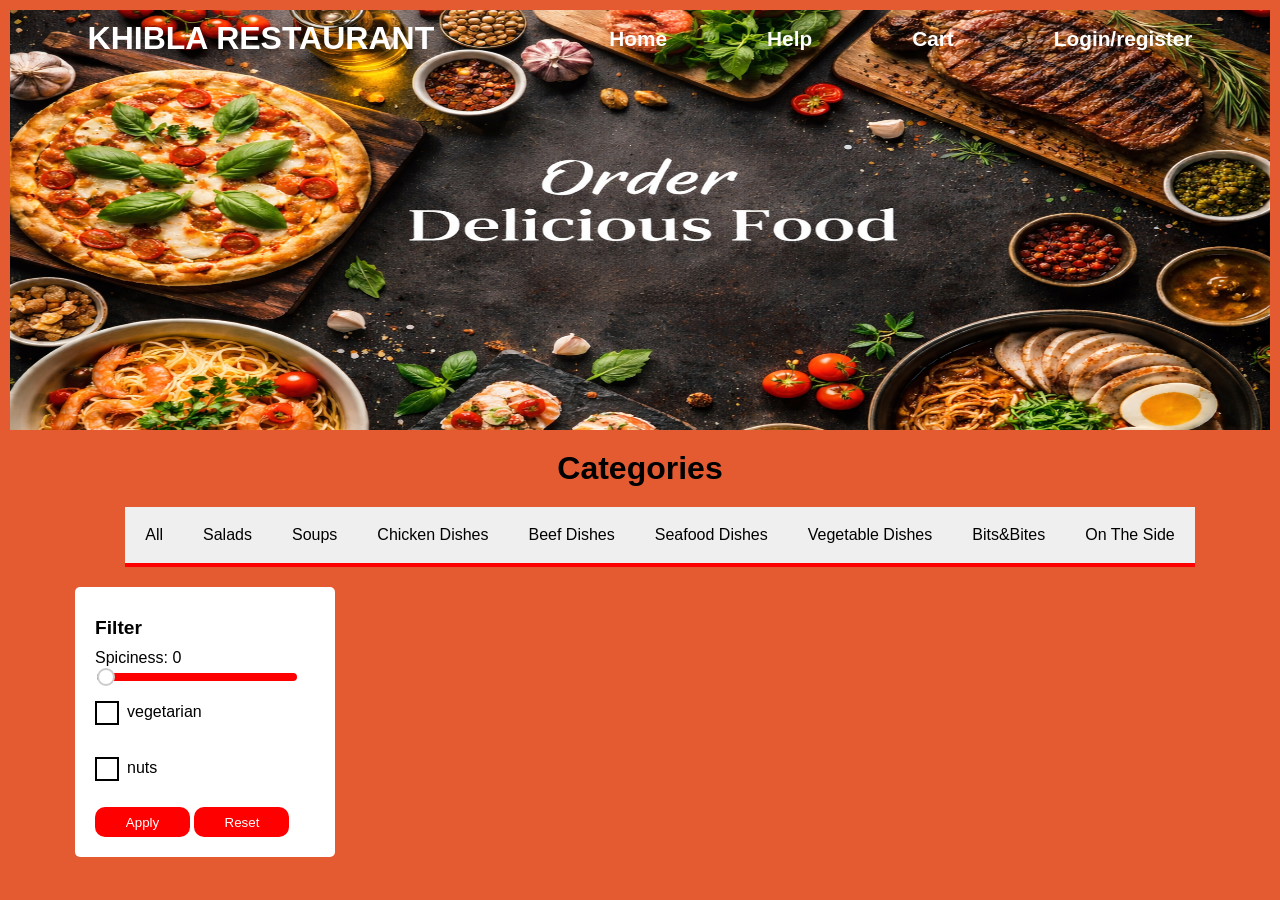
<file: index.html>
<!doctype html>
<html lang="en">
  <head>
    <meta charset="UTF-8" />
    <meta name="viewport" content="width=device-width, initial-scale=1.0" />
    <title>Document</title>
    <link rel="stylesheet" href="style.css" />
  </head>
  <body>
    <header>
      <div class="header-content">
        <h1>KHIBLA RESTAURANT</h1>
        <div class="burger" id="burger">
          <span></span>
          <span></span>
          <span></span>
        </div>
        <div class="home-cart">
         
          <a href="#" class="home-link">Home</a>
          <a href="gemini.html">Help</a>
          <a href="basket.html" class="cart-link">Cart</a>
          <div class="user-info">
            <div id="userDisplayArea" class="hidden">
              <div class="user-welcome">
                Welcome, <strong id="userDisplayName"></strong>
              </div>
            </div>
            <div id="notLoggedInArea">
              <a href="login.html">Login/register</a>
            </div>
            <button id="logoutBtn" class="logout-btn hidden" onclick="logout()">
              Logout
            </button>
          </div>
        </div>
      </div>
    </header>

    <h1>Categories</h1>
    <div class="categoriesbtns">
      <button onclick="GetAllProducts()" class="allbtn" id="All">All</button>
      <button onclick="filtered(1)" class="allbtn" id="Salads">Salads</button>
      <button onclick="filtered(2)" class="allbtn" id="Soups">Soups</button>
      <button onclick="filtered(3)" class="allbtn" id="chickenDishes">
        Chicken Dishes
      </button>
      <button onclick="filtered(4)" class="allbtn" id="beefDishes">
        Beef Dishes
      </button>
      <button onclick="filtered(5)" class="allbtn" id="SeafoodDishes">
        Seafood Dishes
      </button>
      <button onclick="filtered(6)" class="allbtn" id="VegetableDishes">
        Vegetable Dishes
      </button>
      <button onclick="filtered(7)" class="allbtn" id="BitsBites">
        Bits&Bites
      </button>
      <button onclick="filtered(8)" class="allbtn" id="OnTheSide">
        On The Side
      </button>
    </div>

    <div class="main-container">
      <aside>
        <div class="aside">
          <h2>Filter</h2>
          <div class="filter-box">
            <label> Spiciness: <span id="spiceValue">0</span> </label>
            <input type="range" id="spiceRange" min="0" max="4" value="0" />
          </div>
          <p class="select-vegetarian">
            <span class="vegspn">vegetarian</span>
          </p>
          <p class="select-nuts"><span class="nutspn">nuts</span></p>
          <div class="apply-reset">
            <button class="apply-filter">Apply</button>
            <button class="reset-filter">Reset</button>
          </div>
        </div>
      </aside>
      <div id="data-container"></div>
    </div>

    <script src="login.js"></script>
    <script src="app.js"></script>
  </body>
</html>
</file>
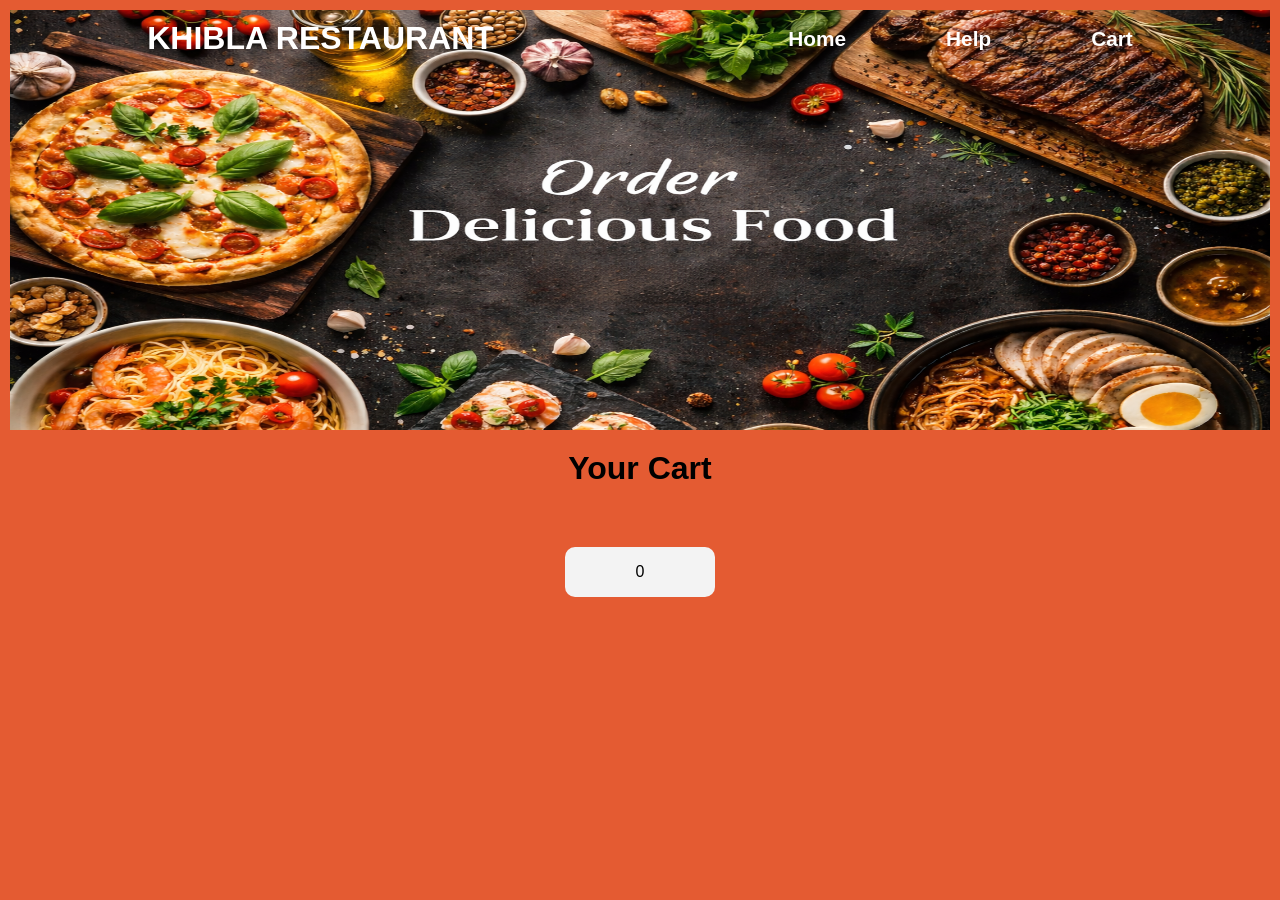
<file: basket.html>
<!DOCTYPE html>
<html lang="en">
<head>
    <meta charset="UTF-8">
    <meta name="viewport" content="width=device-width, initial-scale=1.0">
    <title>Document</title>
    <link rel="stylesheet" href="basket.css">
</head>
<body>
    <header>
      <div class="header-content">
        <h1>KHIBLA RESTAURANT</h1>
         <div class="burger" id="burger">
          <span></span>
          <span></span>
          <span></span>
        </div>
        <div class="home-cart">
          <a href="index.html" class="home-link">Home</a>
          <a href="gemini.html">Help</a>
          <a href="basket.html" class="cart-link">Cart</a>
        </div>
      </div>
    </header>
    <main>
        <h1>Your Cart</h1>
        <div class="basketctn" id="basket-container">
        </div>
        <div class="alltotalprice" id="total-price">0 </div>
    </main>
    <script src="basket.js"></script>
</body>
</html>
</file>
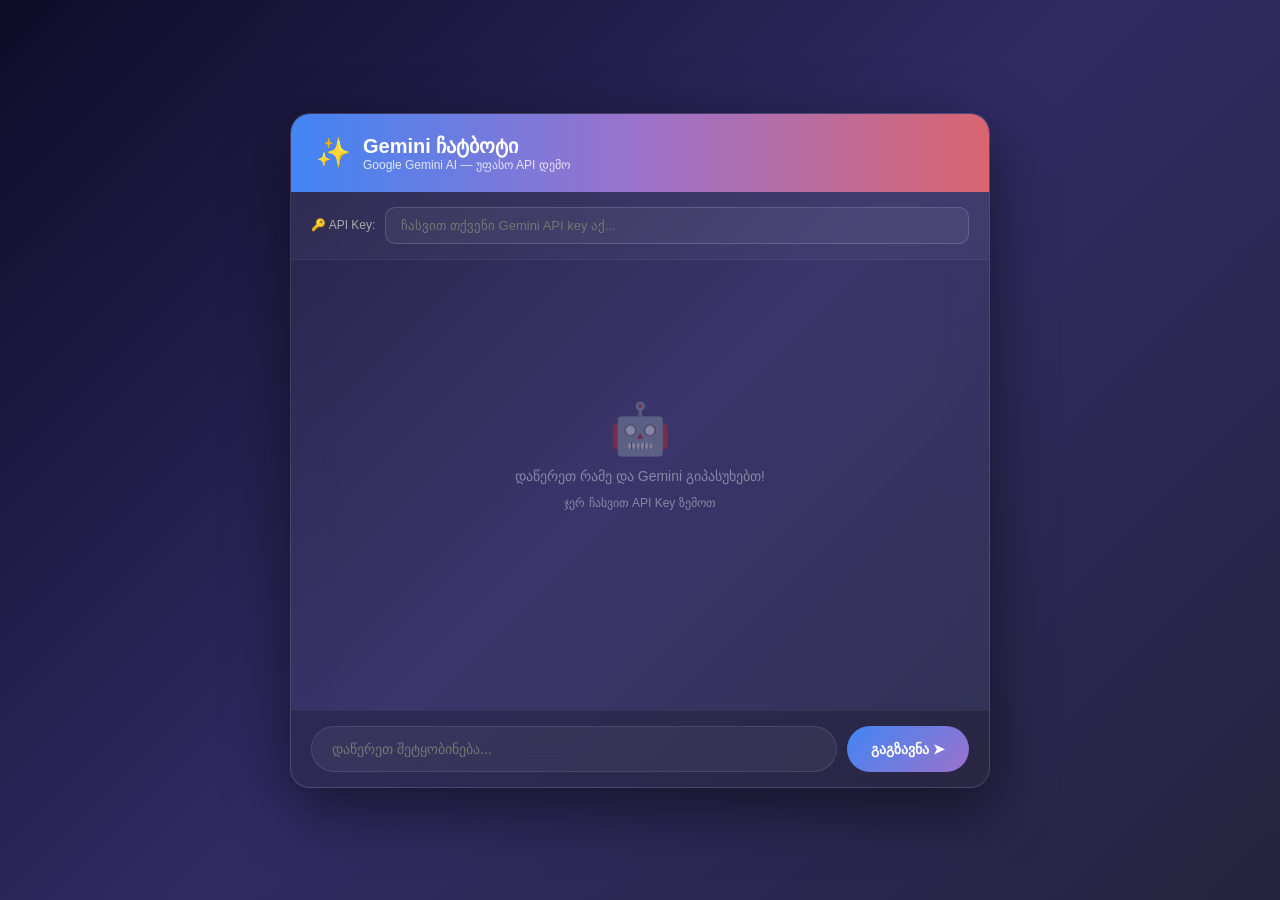
<file: gemini.html>
<!DOCTYPE html>
<html lang="en">
<head>
    <meta charset="UTF-8">
    <meta name="viewport" content="width=device-width, initial-scale=1.0">
    <title>Document</title>
    <link rel="stylesheet" href="gemini.css">
</head>
<body>
    <div class="chat-container">
      <!-- ჰედერი -->
      <div class="chat-header">
        <span class="logo">✨</span>
        <div>
          <h1>Gemini ჩატბოტი</h1>
          <p>Google Gemini AI — უფასო API დემო</p>
        </div>
      </div>
 
      <!-- API Key -->
      <div class="api-key-section">
        <label>🔑 API Key:</label>
        <input
          type="password"
          id="apiKey"
          placeholder="ჩასვით თქვენი Gemini API key აქ..."
        />
      </div>
 
      <!-- მესიჯები -->
      <div class="chat-messages" id="chatMessages">
        <div class="welcome">
          <div class="emoji">🤖</div>
          <p>დაწერეთ რამე და Gemini გიპასუხებთ!</p>
          <p style="margin-top: 12px; font-size: 12px">
            ჯერ ჩასვით API Key ზემოთ
          </p>
        </div>
      </div>
 
      <!-- ინფუთი -->
      <div class="chat-input">
        <input
          type="text"
          id="userInput"
          placeholder="დაწერეთ შეტყობინება..."
          autocomplete="off"
        />
        <button id="sendBtn" onclick="sendMessage()">გაგზავნა ➤</button>
      </div>
    </div>
 
    <script src="gemini.js"></script>
</body>
</html>
</file>
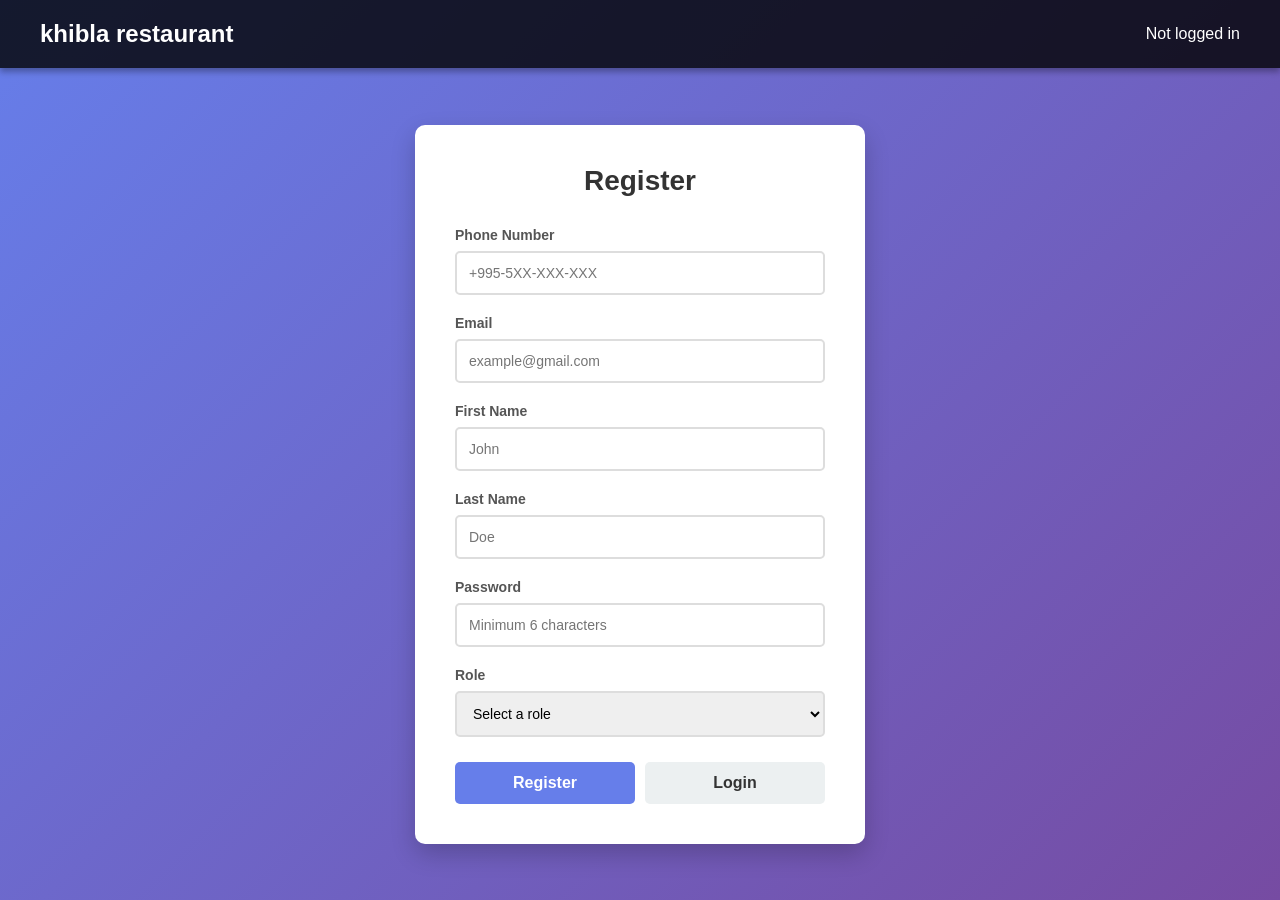
<file: login.html>
<!doctype html>
<html lang="en">
  <head>
    <meta charset="UTF-8" />
    <meta name="viewport" content="width=device-width, initial-scale=1.0" />
    <title>User Authentication</title>
    <link rel="stylesheet" href="login.css" />
  </head>
  <body>
    <!-- Header -->
    <header>
      <h1>khibla restaurant</h1>
      <div class="user-info">
        <div id="userDisplayArea" class="hidden">
          <div class="user-welcome">
            Welcome, <strong id="userDisplayName"></strong>
          </div>
        </div>
        <div id="notLoggedInArea">
          <div class="user-welcome">Not logged in</div>
        </div>
        <button id="logoutBtn" class="logout-btn hidden" onclick="logout()">
          Logout
        </button>
      </div>
    </header>
 
    <!-- Main Container -->
    <div class="container">
      <!-- Register Form -->
      <div id="registerForm" class="auth-box">
        <h2 class="form-title">Register</h2>
        <form onsubmit="handleRegister(event)">
          <div class="form-group">
            <label for="regPhoneNumber">Phone Number</label>
            <input
              type="tel"
              id="regPhoneNumber"
              name="phoneNumber"
              required
              placeholder="+995-5XX-XXX-XXX"
            />
          </div>
 
          <div class="form-group">
            <label for="regEmail">Email</label>
            <input
              type="email"
              id="regEmail"
              name="email"
              required
              placeholder="example@gmail.com"
            />
          </div>
 
          <div class="form-group">
            <label for="regFirstName">First Name</label>
            <input
              type="text"
              id="regFirstName"
              name="firstName"
              required
              placeholder="John"
            />
          </div>
 
          <div class="form-group">
            <label for="regLastName">Last Name</label>
            <input
              type="text"
              id="regLastName"
              name="lastName"
              required
              placeholder="Doe"
            />
          </div>
 
          <div class="form-group">
            <label for="regPassword">Password</label>
            <input
              type="password"
              id="regPassword"
              name="password"
              required
              placeholder="Minimum 6 characters"
            />
          </div>
 
          <div class="form-group">
            <label for="regRole">Role</label>
            <select id="regRole" name="role" required>
              <option value="">Select a role</option>
              <option value="customer">Customer</option>
              <option value="admin">Admin</option>
            </select>
          </div>
 
          <div class="form-buttons">
            <button type="submit">Register</button>
            <button
              type="button"
              class="toggle-form-btn"
              onclick="toggleForms()"
            >
              Login
            </button>
          </div>
 
          <div id="registerMessage"></div>
        </form>
      </div>
 
      <!-- Login Form -->
      <div id="loginForm" class="auth-box hidden">
        <h2 class="form-title">Login</h2>
        <form onsubmit="handleLogin(event)">
          <div class="form-group">
            <label for="loginPhoneNumber">Phone Number</label>
            <input
              type="tel"
              id="loginPhoneNumber"
              name="phoneNumber"
              required
              placeholder="+995-5XX-XXX-XXX"
            />
          </div>
 
          <div class="form-group">
            <label for="loginPassword">Password</label>
            <input
              type="password"
              id="loginPassword"
              name="password"
              required
              placeholder="Enter your password"
            />
          </div>
 
          <div class="form-buttons">
            <button type="submit">Login</button>
            <button
              type="button"
              class="toggle-form-btn"
              onclick="toggleForms()"
            >
              Register
            </button>
          </div>
 
          <div id="loginMessage"></div>
        </form>
      </div>
    </div>
 
    <script src="login.js"></script>
  </body>
</html>
</file>
<file: style.css>
body {
  font-family: Arial, sans-serif;
  background-color: #f4f4f4;
  margin: 0;
  padding: 10px;
  background: #e45b32;
}
header {
  background: url(./header.png);
  background-size: 100% 500px;

  background-repeat: no-repeat;
  padding: 10px 20px;
  background-color: #333;
  color: white;

  height: 400px;
}

.header-content {
  display: flex;
  justify-content: space-around;
  align-items: center;
  position: fixed;
  top: 0;
  left: 0;
  width: 100%;
  z-index: 1000;
  transition:  0.3s ease;
}
.header-content.scrolled {
  background-color: #333;
  box-shadow: 0 2px 5px rgba(0, 0, 0, 0.5);
}
.home-cart {
  display: flex;
  gap: 100px;
}
a {
  color: white;
  text-decoration: none;
  font-size: 1.3em;
  font-weight: bold;

}

/* authentication header helpers */
.user-info {
  display: flex;
  align-items: center;
  gap: 10px;
}

.user-welcome {
  font-size: 1.2em;
  color: white;
}

.user-welcome strong {
  color: rgb(249, 249, 249);
  font-weight: bolder;
  font-size: large;
}

.logout-btn {
  background-color: #e74c3c;
  color: white;
  border: none;
  padding: 5px 10px;
  border-radius: 4px;
  cursor: pointer;
  font-size: 0.9em;
}

.logout-btn:hover {
  background-color: #c0392b;
}

.hidden {
  display: none !important;
}
#data-container {
  display: flex;
  justify-content: center;
  flex-wrap: wrap;
  align-items: center;
  gap: 10px;
  width: 70%;
 
}
.main-container {
  display: flex;
  justify-content: center;
  align-items: flex-start;
  gap: 30px;
  width: 100%;
  max-width: 1200px;
  margin: auto;
}
.card {
  background-color: #fff;
  border: 1px solid #ddd;
  border-radius: 5px;
  padding: 20px;
  width: 230px;
  box-shadow: 0 2px 5px rgba(0, 0, 0, 0.2);
  display: flex;
  flex-direction: column;
  align-items: center;
}
.card:hover {
  box-shadow: 0 10px 30px  rgba(0, 0, 0, 0.6);
}
.card-image {
  width: 200px;
  height: 200px;
  object-fit: cover;
}
h2 {
  font-size: 1.2em;
  margin: 10px 0;
}
.nuts-vegeterian {
  display: flex;
  gap: 10px;
}
.pricebtn {
  display: flex;
  justify-content: space-between;
  align-items: center;
  width: 100%;
  margin-top: 10px;
}
.categoriesbtns {
  display: flex;
  justify-content: center;
  align-items: center;
  width: 100%;
  margin: 20px;
  flex-wrap: wrap;
}
h1 {
  text-align: center;
  margin: 20px 0;
}
.categoriesbtns button {
  padding: 10px 20px;
  font-size: 1em;
  border: none;
  
  height: 60px;
  color: black;
  text-align: center;
  border-bottom: 4px solid red;
}
.categoriesbtns button:hover {
  background-color: #ff0000;
}
.allbtn.active {
  background-color: #ff0000;
}

.select-vegetarian {
  background-color: #ffffff;
  width: 20px;
  height: 20px;
  border: 2px solid black;
}
.select-vegetarian.active {
  background-color: #ff0000;
}
.select-nuts {
  background-color: #ffffff;
  width: 20px;
  height: 20px;
   border: 2px solid black;
}
.select-nuts.active {
  background-color: #ff0000;
}
.div {
  height: 100px;
  width: 70%;
  background-color: #333;
}
.maindiv {
  display: flex;
  justify-content: center;
  align-items: center;
  margin-top: 20px;
}
.apply-filter {
  width: 95px;
  height: 30px;
  background-color: #ff0000;
  color: white;
  border: none;
  border-radius: 10px;
}
.vegspn {
  position: relative;
  left: 30px;
}
.nutspn {
  position: relative;
  left: 30px;
}
aside{
   width: 220px;
  background-color: #ffffff;
  padding: 20px;
  border-radius: 5px;
}
.aside{
    display: flex;
    flex-direction: column;
    justify-content: center;
   
    
}
.filter-box {
  width: 200px;
}

#spiceRange {
  width: 100%;
  appearance: none;
  height: 8px;
  background: red;
  border-radius: 5px;
  outline: none;
}
#spiceRange::-webkit-slider-thumb {
  appearance: none;
  width: 18px;
  height: 18px;
  background: white;
  border: 2px solid #ccc;
  border-radius: 50%;
  cursor: pointer;
}
.reset-filter {
  width: 95px;
  height: 30px;
  background-color: #ff0000;
  color: white;
  border: none;
  border-radius: 10px;
  margin-top: 10px;
}
.burger {
  display: none;
  flex-direction: column;
  gap: 5px;
  cursor: pointer;
  z-index: 1001;
}

.burger span {
  width: 25px;
  height: 3px;
  background-color: white;
  transition: 0.3s;
}

@media (max-width: 768px) {
  header {
    height: 250px;
  }
  .header-content {
    flex-direction: column;
    gap: 10px;
    padding: 10px;
  }

  .home-cart {
    gap: 20px;
    flex-wrap: wrap;
    justify-content: center;
  }

  .main-container {
    flex-direction: column;
    align-items: center;
  }

  aside {
    width: 90%;
  }

  #data-container {
    width: 100%;
    justify-content: center;
  }

  .card {
    width: 90%;
  }

  .categoriesbtns {
    gap: 10px;
    position: relative;
    right: 20px;
  }

  .categoriesbtns button {
    height: 45px;
    font-size: 0.9em;
  }
   .burger {
      display: flex;
    position: fixed;   
    top: 20px;         
    right: 20px;       
    z-index: 2000; 
  }

  .home-cart {
    position: absolute;
    top: 70px;
    right: 0;
    background-color: #333;
    width: 100%;
    flex-direction: column;
    align-items: center;
    padding: 20px 0;
    gap: 20px;

    display: none;
  }

  .home-cart.active {
    display: flex;
  }

}
</file>
<file: basket.css>
body {
  font-family: Arial, sans-serif;
  background-color: #f4f4f4;
  margin: 0;
  padding: 10px;
  background: #e45b32;
}
header {
  background: url(./header.png);
  background-size: 100% 500px;

  background-repeat: no-repeat;
  padding: 10px 20px;
  background-color: #333;
  color: white;

  height: 400px;
}

.header-content {
  display: flex;
  justify-content: space-around;
  align-items: center;
  position: fixed;
  top: 0;
  left: 0;
  width: 100%;
  z-index: 1000;
}
.header-content.scrolled {
  background-color: #333;
  box-shadow: 0 2px 5px rgba(0, 0, 0, 0.5);
}
.home-cart {
  display: flex;
  gap: 100px;
}
a {
   color: white;
  text-decoration: none;
  font-size: 1.3em;
  font-weight: bold;
}
h1 {
  text-align: center;
  margin: 20px 0;
}
.basketctn {
  display: flex;
  justify-content: center;
  flex-wrap: wrap;
  align-items: center;
  gap: 20px;
  width: 100%;
  margin: 0 auto;
}
.basket-card {
  background-color: #fff;
  border: 1px solid #ddd;
  border-radius: 5px;
  padding: 20px;
  width: 60%;
  box-shadow: 0 2px 5px rgba(0, 0, 0, 0.2);
  display: flex;
  justify-content: space-between;
  align-items: center;
}
.card-image {
  width: 200px;
  height: 200px;
  
  border-radius: 5px;
}
.product-info {
  display: flex;
  justify-content: center;
align-items: center;
}
main{
  display: flex;
  flex-direction: column;
  justify-content: center;
  align-items: center;
  gap: 20px;
}
.total-price {
    display: flex;
  justify-content: center;
  gap: 20px;

}
.alltotalprice{
    display: flex;
  justify-content: center;
  align-items: center;
  width: 150px;
  height: 50px;
  background-color: #f3f3f3;
  border-radius: 10px;
}
.quantity-info {
  display: flex;
  justify-content: center;
  align-items: center;
  gap: 10px;
}
.decrease, .increase {
  width: 30px;
  height: 30px;
  border: none;
  border-radius: 50%;
  font-size: x-large;
}
.remove-from-cart {
  background: none;
  border: none;
  font-size: 20px;
  cursor: pointer;
}
.burger {
  display: none;
  flex-direction: column;
  gap: 5px;
  cursor: pointer;
  z-index: 1001;
}

.burger span {
  width: 25px;
  height: 3px;
  background-color: white;
  transition: 0.3s;
}
@media (max-width: 768px) {

  header {
    height: 250px;
  }

  .header-content {
    flex-direction: column;
    gap: 10px;
    padding: 15px;
    text-align: center;
  }

  .home-cart {
     position: absolute;
    top: 70px;
    right: 0;
    background-color: #333;
    width: 100%;
    flex-direction: column;
    align-items: center;
    padding: 20px 0;
    gap: 20px;

    display: none;
  }
  .home-cart.active{
    display: flex;
    flex-direction: column;
    gap: 20px;
  }



  .basket-card {
    flex-direction: column;
    width: 95%;
    text-align: center;
    gap: 15px;
  }

  .card-image {
    width: 150px;
    height: 150px;
  }

  .product-info {
    flex-direction: column;
    gap: 10px;
  }

  .quantity-info {
    justify-content: center;
  }
  .burger {
      display: flex;
    position: fixed;   
    top: 20px;         
    right: 20px;       
    z-index: 2000; 
  }
}
</file>
<file: gemini.css>
* {
  margin: 0;
  padding: 0;
  box-sizing: border-box;
}
 
body {
  font-family: "Segoe UI", Tahoma, Geneva, Verdana, sans-serif;
  background: linear-gradient(135deg, #0f0c29, #302b63, #24243e);
  min-height: 100vh;
  display: flex;
  justify-content: center;
  align-items: center;
  padding: 20px;
}
 
.chat-container {
  width: 100%;
  max-width: 700px;
  background: rgba(255, 255, 255, 0.05);
  backdrop-filter: blur(20px);
  border-radius: 20px;
  border: 1px solid rgba(255, 255, 255, 0.1);
  overflow: hidden;
  box-shadow: 0 20px 60px rgba(0, 0, 0, 0.5);
}
 
/* ჰედერი */
.chat-header {
  background: linear-gradient(90deg, #4285f4, #9b72cb, #d96570);
  padding: 20px 25px;
  display: flex;
  align-items: center;
  gap: 12px;
}
 
.chat-header .logo {
  font-size: 28px;
}
 
.chat-header h1 {
  color: white;
  font-size: 20px;
  font-weight: 600;
}
 
.chat-header p {
  color: rgba(255, 255, 255, 0.8);
  font-size: 12px;
}
 
/* API Key შეყვანა */
.api-key-section {
  padding: 15px 20px;
  background: rgba(255, 255, 255, 0.03);
  border-bottom: 1px solid rgba(255, 255, 255, 0.05);
  display: flex;
  gap: 10px;
  align-items: center;
}
 
.api-key-section input {
  flex: 1;
  padding: 10px 15px;
  border-radius: 10px;
  border: 1px solid rgba(255, 255, 255, 0.15);
  background: rgba(255, 255, 255, 0.05);
  color: #fff;
  font-size: 13px;
  outline: none;
  transition: border 0.3s;
}
 
.api-key-section input:focus {
  border-color: #4285f4;
}
 
.api-key-section label {
  color: #aaa;
  font-size: 12px;
  white-space: nowrap;
}
 
/* მესიჯების ზონა */
.chat-messages {
  height: 450px;
  overflow-y: auto;
  padding: 20px;
  display: flex;
  flex-direction: column;
  gap: 15px;
}
 
.chat-messages::-webkit-scrollbar {
  width: 6px;
}
 
.chat-messages::-webkit-scrollbar-thumb {
  background: rgba(255, 255, 255, 0.15);
  border-radius: 3px;
}
 
.message {
  max-width: 80%;
  padding: 12px 18px;
  border-radius: 18px;
  font-size: 14px;
  line-height: 1.6;
  animation: fadeIn 0.3s ease;
}
 
@keyframes fadeIn {
  from {
    opacity: 0;
    transform: translateY(10px);
  }
  to {
    opacity: 1;
    transform: translateY(0);
  }
}
 
.message.user {
  align-self: flex-end;
  background: linear-gradient(135deg, #4285f4, #5e97f6);
  color: white;
  border-bottom-right-radius: 4px;
}
 
.message.bot {
  align-self: flex-start;
  background: rgba(255, 255, 255, 0.08);
  color: #e0e0e0;
  border-bottom-left-radius: 4px;
  border: 1px solid rgba(255, 255, 255, 0.05);
}
 
.message.bot .label {
  font-size: 11px;
  color: #9b72cb;
  margin-bottom: 5px;
  font-weight: 600;
}
 
.message.error {
  align-self: center;
  background: rgba(255, 59, 48, 0.15);
  color: #ff6b6b;
  border: 1px solid rgba(255, 59, 48, 0.2);
  font-size: 13px;
}
 
/* ტიპინგ ანიმაცია */
.typing-indicator {
  display: flex;
  gap: 5px;
  padding: 15px 20px;
}
 
.typing-indicator span {
  width: 8px;
  height: 8px;
  background: #9b72cb;
  border-radius: 50%;
  animation: bounce 1.4s infinite;
}
 
.typing-indicator span:nth-child(2) {
  animation-delay: 0.2s;
}
.typing-indicator span:nth-child(3) {
  animation-delay: 0.4s;
}
 
@keyframes bounce {
  0%,
  60%,
  100% {
    transform: translateY(0);
  }
  30% {
    transform: translateY(-10px);
  }
}
 
/* ინფუთ ზონა */
.chat-input {
  padding: 15px 20px;
  border-top: 1px solid rgba(255, 255, 255, 0.05);
  display: flex;
  gap: 10px;
  background: rgba(0, 0, 0, 0.2);
}
 
.chat-input input {
  flex: 1;
  padding: 14px 20px;
  border-radius: 25px;
  border: 1px solid rgba(255, 255, 255, 0.1);
  background: rgba(255, 255, 255, 0.05);
  color: white;
  font-size: 14px;
  outline: none;
  transition: all 0.3s;
}
 
.chat-input input:focus {
  border-color: #4285f4;
  background: rgba(255, 255, 255, 0.08);
}
 
.chat-input button {
  padding: 14px 24px;
  border-radius: 25px;
  border: none;
  background: linear-gradient(135deg, #4285f4, #9b72cb);
  color: white;
  font-size: 14px;
  font-weight: 600;
  cursor: pointer;
  transition: all 0.3s;
}
 
.chat-input button:hover {
  transform: scale(1.05);
  box-shadow: 0 5px 20px rgba(66, 133, 244, 0.4);
}
 
.chat-input button:disabled {
  opacity: 0.5;
  cursor: not-allowed;
  transform: none;
}
 
/* Welcome მესიჯი */
.welcome {
  text-align: center;
  color: rgba(255, 255, 255, 0.4);
  margin-top: 120px;
}
 
.welcome .emoji {
  font-size: 50px;
  margin-bottom: 10px;
}
 
.welcome p {
  font-size: 14px;
  margin-top: 8px;
}
</file>
<file: login.css>
* {
        margin: 0;
        padding: 0;
        box-sizing: border-box;
      }
 
      body {
        font-family: "Segoe UI", Tahoma, Geneva, Verdana, sans-serif;
        background: linear-gradient(135deg, #667eea 0%, #764ba2 100%);
        min-height: 100vh;
        display: flex;
        flex-direction: column;
      }
 
      /* Header Styles */
      header {
        background-color: rgba(0, 0, 0, 0.8);
        padding: 20px 40px;
        display: flex;
        justify-content: space-between;
        align-items: center;
        box-shadow: 0 4px 6px rgba(0, 0, 0, 0.3);
      }
 
      header h1 {
        color: #fff;
        font-size: 24px;
      }
 
      .user-info {
        display: flex;
        align-items: center;
        gap: 20px;
      }
 
      .user-welcome {
        color: #fff;
        font-size: 16px;
      }
 
      .user-welcome strong {
        color: #667eea;
      }
 
      .logout-btn {
        background-color: #e74c3c;
        color: white;
        border: none;
        padding: 10px 20px;
        border-radius: 5px;
        cursor: pointer;
        font-size: 14px;
        transition: background-color 0.3s;
      }
 
      .logout-btn:hover {
        background-color: #c0392b;
      }
 
      .hidden {
        display: none;
      }
 
      /* Main Container */
      .container {
        flex: 1;
        display: flex;
        justify-content: center;
        align-items: center;
        padding: 40px 20px;
      }
 
      .auth-box {
        background: white;
        padding: 40px;
        border-radius: 10px;
        box-shadow: 0 10px 25px rgba(0, 0, 0, 0.2);
        width: 100%;
        max-width: 450px;
      }
 
      .form-title {
        text-align: center;
        margin-bottom: 30px;
        color: #333;
        font-size: 28px;
      }
 
      .form-group {
        margin-bottom: 20px;
      }
 
      label {
        display: block;
        margin-bottom: 8px;
        color: #555;
        font-weight: 600;
        font-size: 14px;
      }
 
      input[type="text"],
      input[type="email"],
      input[type="password"],
      input[type="tel"],
      select {
        width: 100%;
        padding: 12px;
        border: 2px solid #ddd;
        border-radius: 5px;
        font-size: 14px;
        transition: border-color 0.3s;
      }
 
      input[type="text"]:focus,
      input[type="email"]:focus,
      input[type="password"]:focus,
      input[type="tel"]:focus,
      select:focus {
        outline: none;
        border-color: #667eea;
        box-shadow: 0 0 5px rgba(102, 126, 234, 0.3);
      }
 
      .form-buttons {
        display: flex;
        gap: 10px;
        margin-top: 25px;
      }
 
      button[type="submit"],
      .toggle-form-btn {
        flex: 1;
        padding: 12px;
        border: none;
        border-radius: 5px;
        font-size: 16px;
        font-weight: 600;
        cursor: pointer;
        transition: all 0.3s;
      }
 
      button[type="submit"] {
        background-color: #667eea;
        color: white;
      }
 
      button[type="submit"]:hover {
        background-color: #5568d3;
        box-shadow: 0 5px 15px rgba(102, 126, 234, 0.4);
      }
 
      .toggle-form-btn {
        background-color: #ecf0f1;
        color: #333;
      }
 
      .toggle-form-btn:hover {
        background-color: #bdc3c7;
      }
 
      .message {
        margin-top: 15px;
        padding: 12px;
        border-radius: 5px;
        text-align: center;
        font-size: 14px;
      }
 
      .success {
        background-color: #d4edda;
        color: #155724;
        border: 1px solid #c3e6cb;
      }
 
      .error {
        background-color: #f8d7da;
        color: #721c24;
        border: 1px solid #f5c6cb;
      }
 
      .info {
        background-color: #d1ecf1;
        color: #0c5460;
        border: 1px solid #bee5eb;
      }
 
      .form-toggle-text {
        text-align: center;
        margin-top: 20px;
        color: #666;
        font-size: 14px;
      }
 
      .form-toggle-text button {
        background: none;
        border: none;
        color: #667eea;
        cursor: pointer;
        font-weight: 600;
        text-decoration: underline;
      }
 
      .form-toggle-text button:hover {
        color: #5568d3;
      }
 
      @media (max-width: 600px) {
        header {
          padding: 15px 20px;
          flex-direction: column;
          gap: 10px;
        }
 
        header h1 {
          font-size: 20px;
        }
 
        .auth-box {
          padding: 30px 20px;
        }
 
        .form-title {
          font-size: 24px;
        }
      }
</file>
